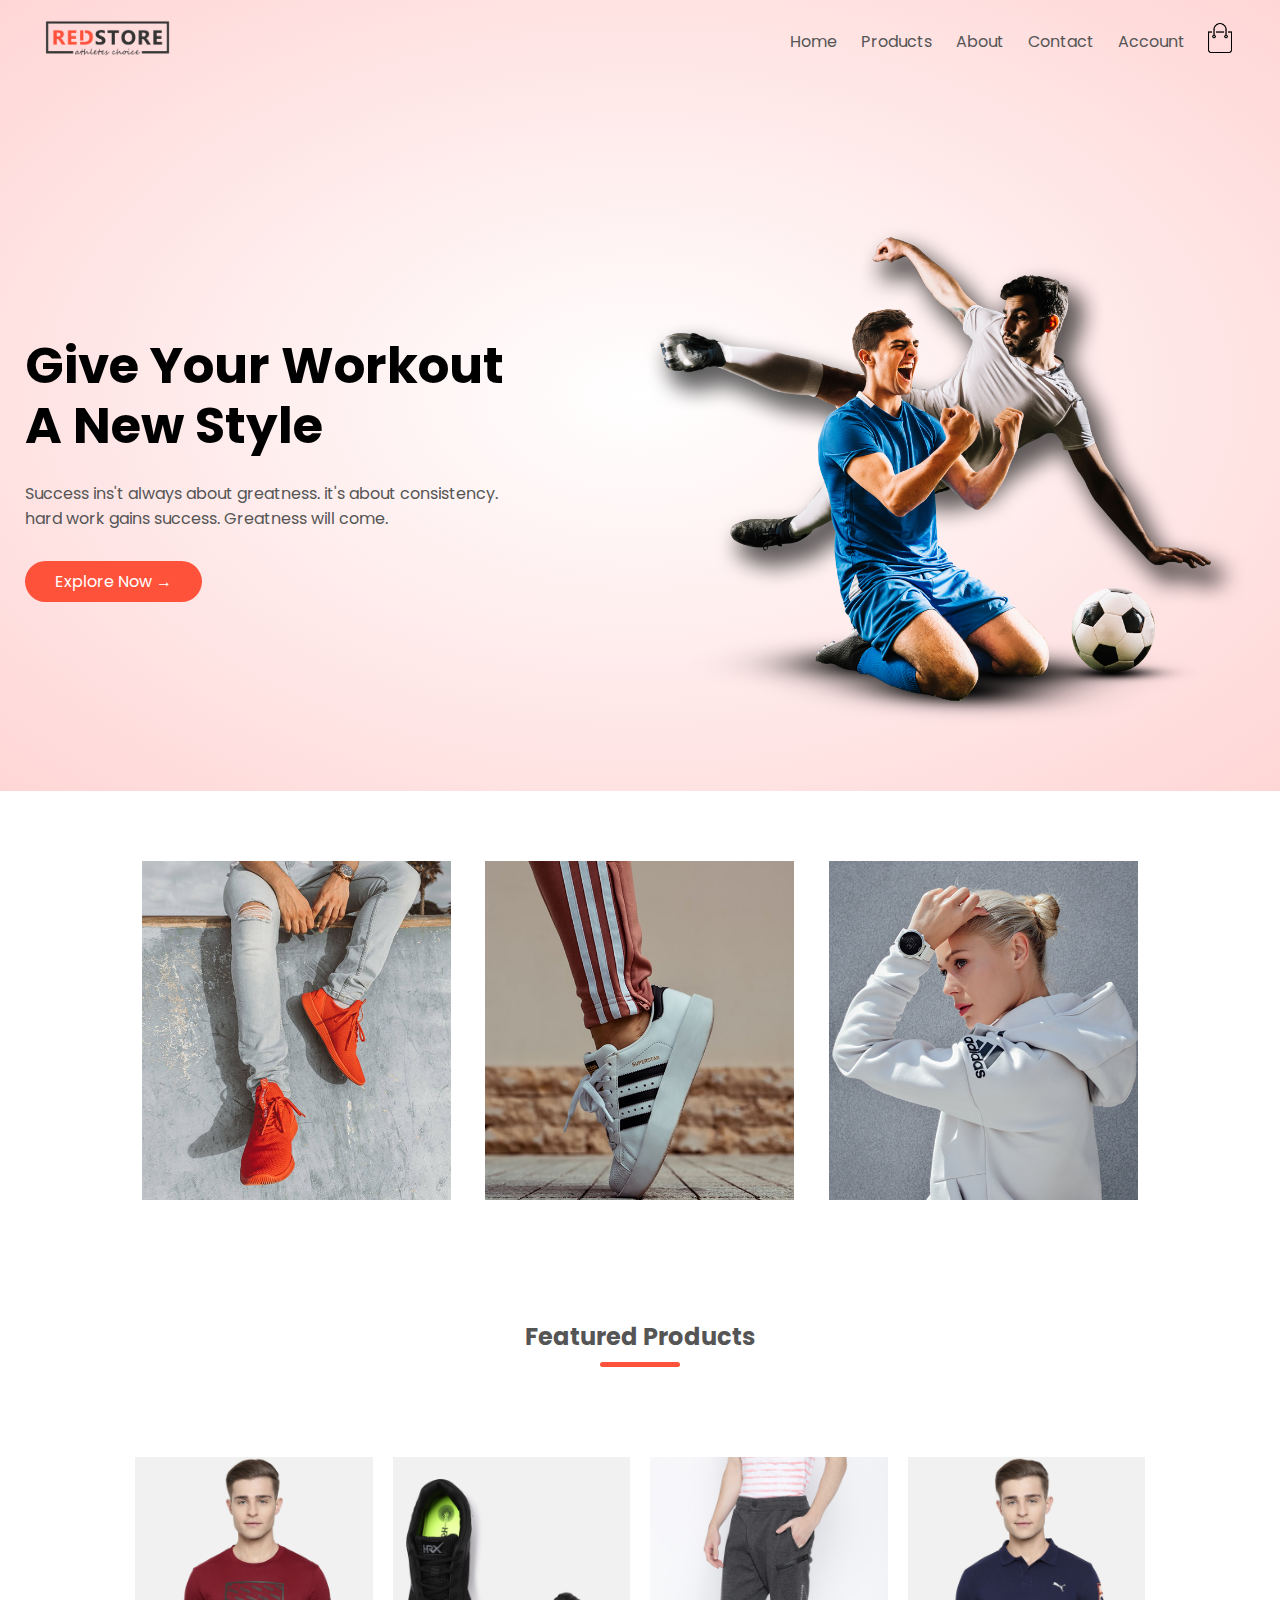
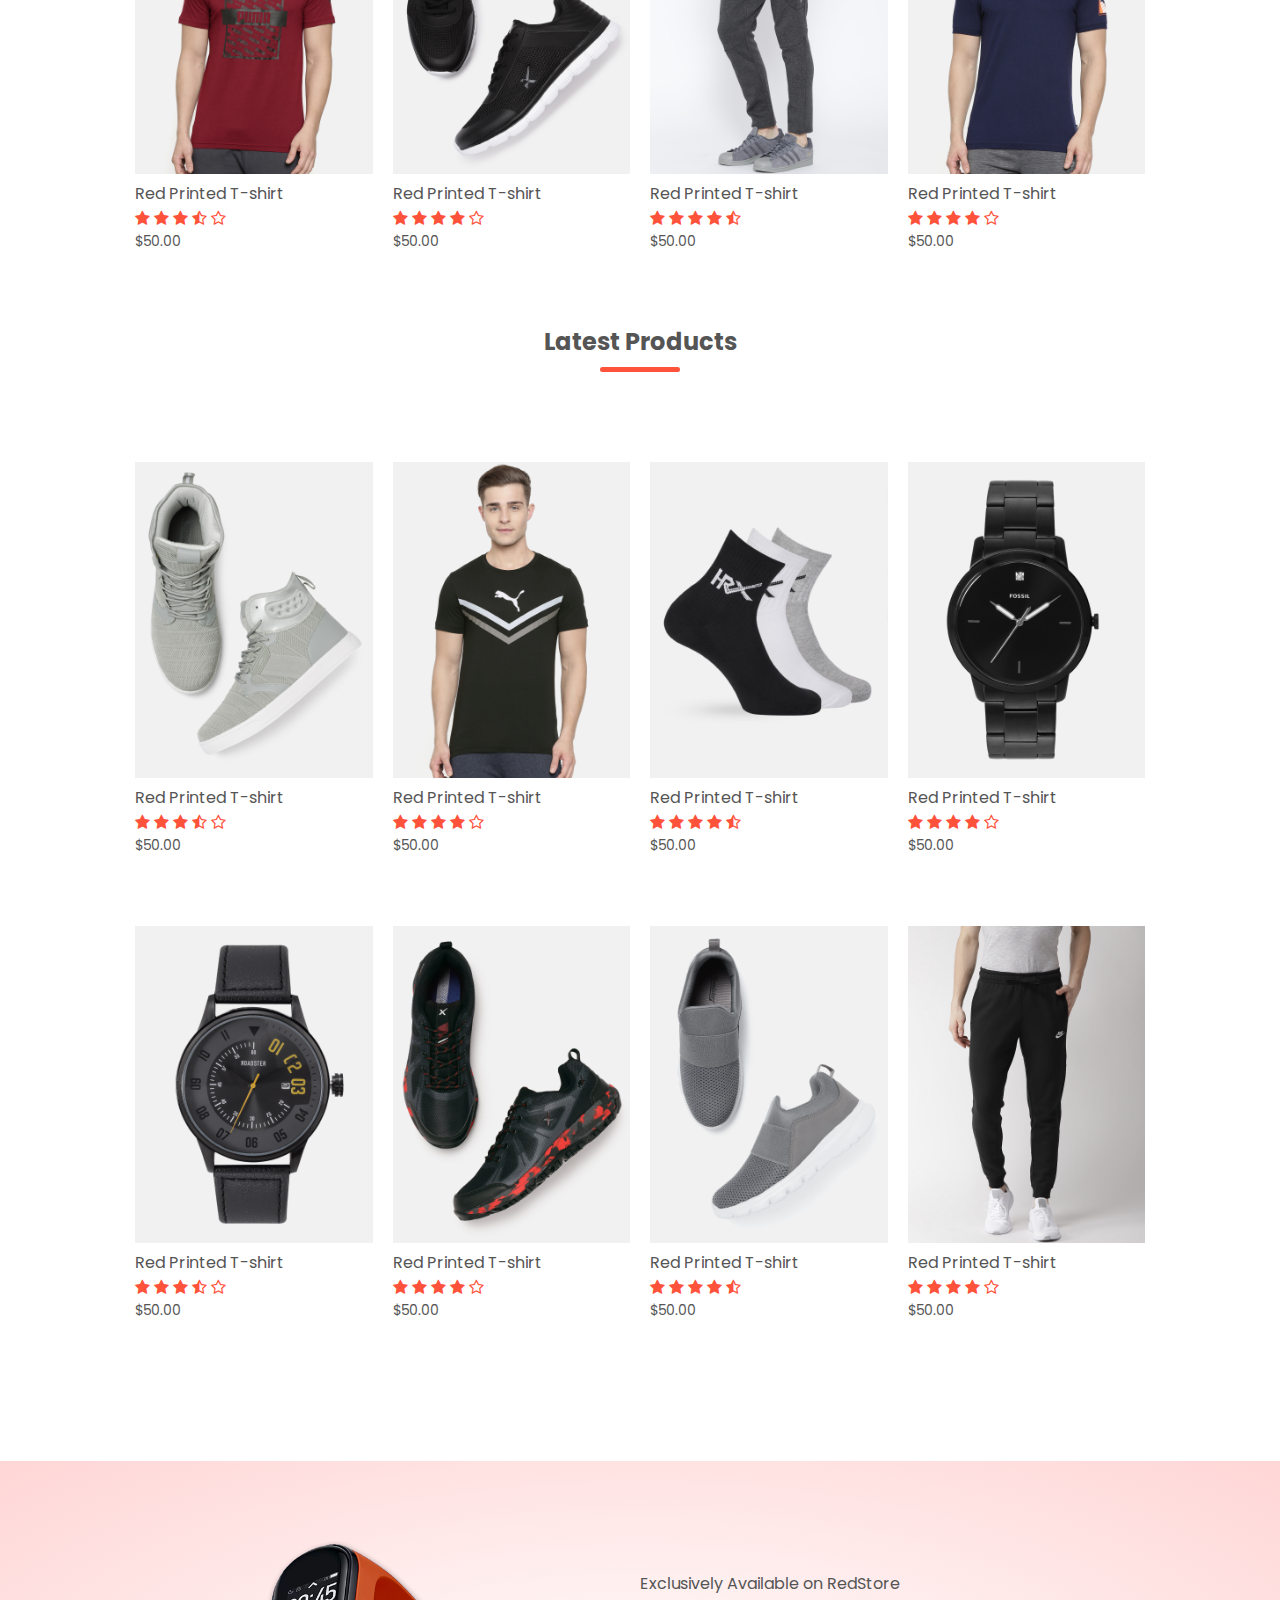
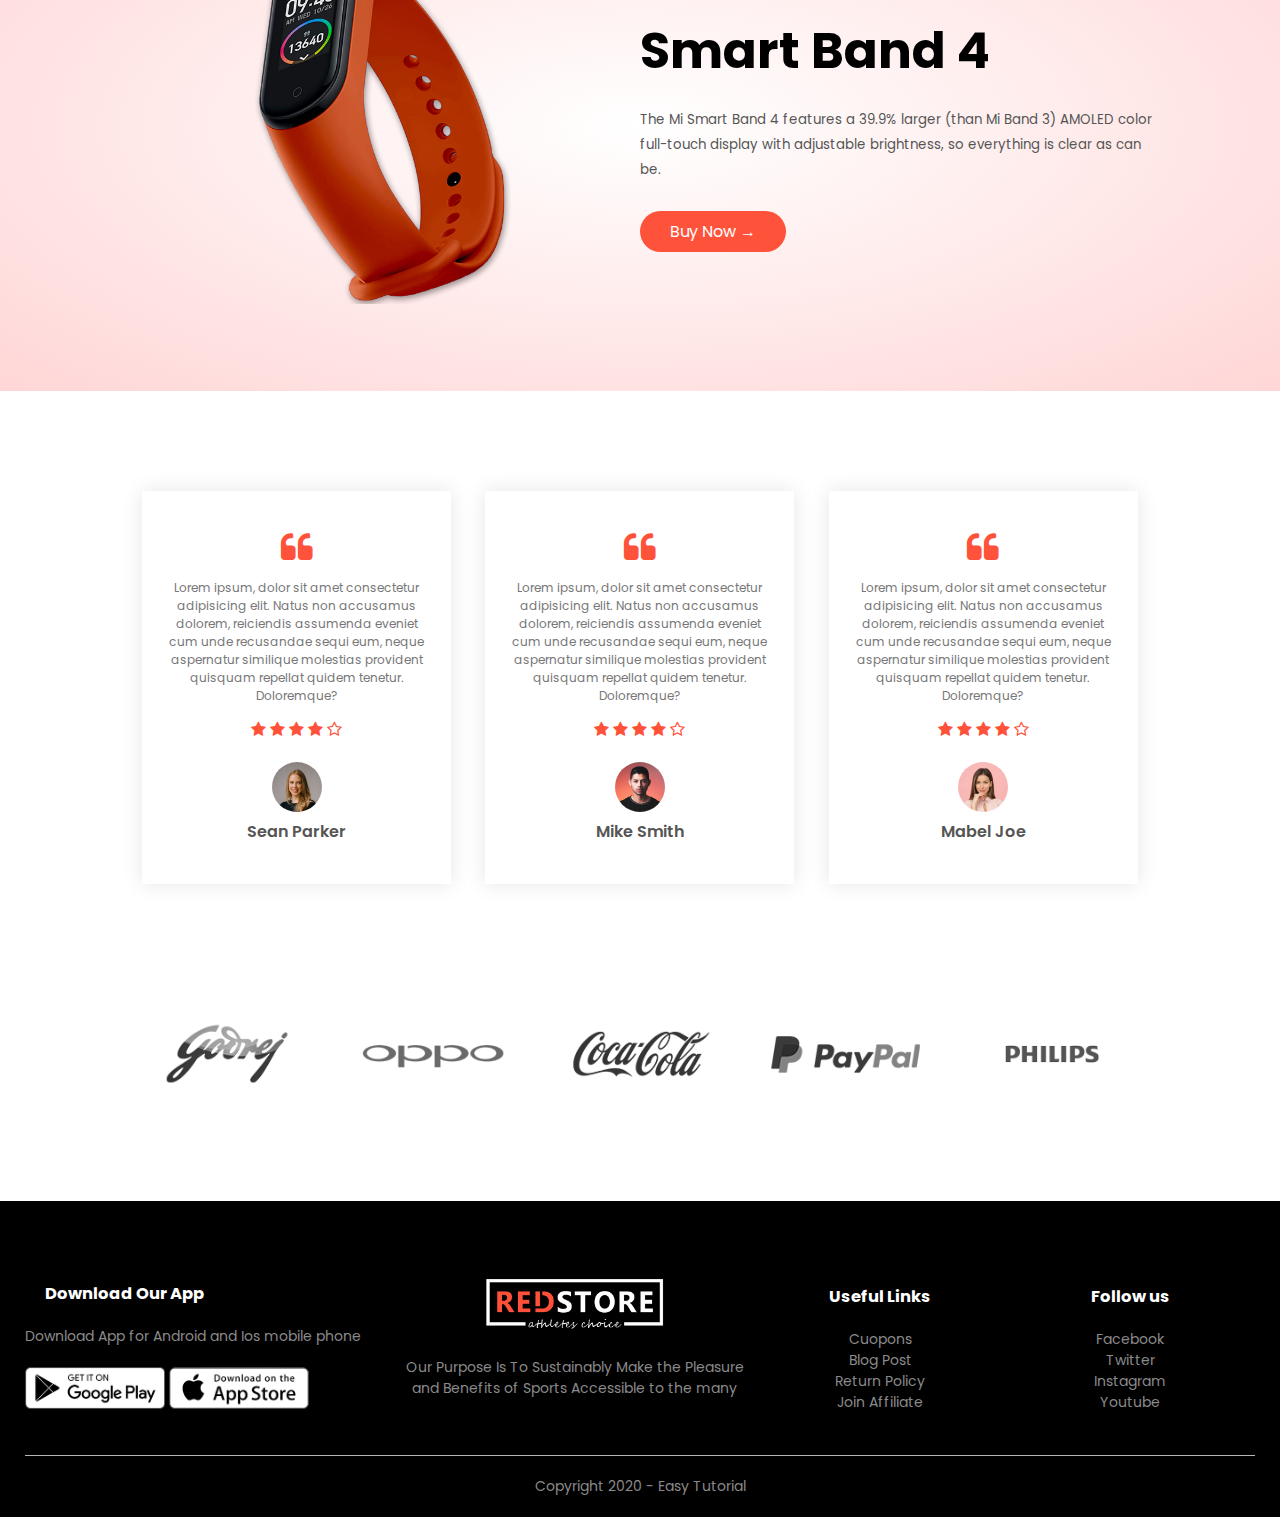
<file: index.html>
<!DOCTYPE html>
<html lang="en">
  <head>
    <meta charset="UTF-8" />
    <meta name="viewport" content="width=device-width, initial-scale=1.0" />
    <title>RedStore | Ecommerce Website</title>
    <link
      href="https://fonts.googleapis.com/css2?family=Poppins:wght@300;400;500;600;700&display=swap"
      rel="stylesheet"
    />
    <link
      rel="stylesheet"
      href="https://stackpath.bootstrapcdn.com/font-awesome/4.7.0/css/font-awesome.min.css"
    />
    <link rel="stylesheet" href="style.css" />
  </head>
  <body>
    <div class="header">
      <div class="container">
        <div class="navbar">
          <div class="logo">
            <img src="images/logo.png" width="125px" />
          </div>
          <nav>
            <ul id="MenuItems">
              <li><a href="index.html">Home</a></li>
              <li><a href="products.html">Products</a></li>
              <li><a href="">About</a></li>
              <li><a href="">Contact</a></li>
              <li><a href="">Account</a></li>
            </ul>
          </nav>
          <a href="cart.html"
            ><img src="images/cart.png" width="30px" height="30px"
          /></a>
          <img src="images/menu.png" class="menu-icon" onclick="menutoggle()" />
        </div>
        <div class="row">
          <div class="col-2">
            <h1>Give Your Workout<br />A New Style</h1>
            <p>
              Success ins't always about greatness. it's about consistency.
              <br />
              hard work gains success. Greatness will come.
            </p>
            <a href="" class="btn">Explore Now &#8594;</a>
          </div>
          <div class="col-2">
            <img src="images/image1.png" />
          </div>
        </div>
      </div>
    </div>

    <!-- features categories -->
    <div class="categories">
      <div class="small-container">
        <div class="row">
          <div class="col-3">
            <img src="images/category-1.jpg" />
          </div>
          <div class="col-3">
            <img src="images/category-2.jpg" />
          </div>
          <div class="col-3">
            <img src="images/category-3.jpg" />
          </div>
        </div>
      </div>
    </div>
    <!-- features categories -->

    <!-- features products -->
    <div class="small-container">
      <h2 class="title">Featured Products</h2>
      <div class="row">
        <div class="col-4">
          <img src="images/product-1.jpg" />
          <h4>Red Printed T-shirt</h4>
          <div class="rating">
            <i class="fa fa-star"></i>
            <i class="fa fa-star"></i>
            <i class="fa fa-star"></i>
            <i class="fa fa-star-half-o"></i>
            <i class="fa fa-star-o"></i>
          </div>
          <p>$50.00</p>
        </div>
        <div class="col-4">
          <img src="images/product-2.jpg" />
          <h4>Red Printed T-shirt</h4>
          <div class="rating">
            <i class="fa fa-star"></i>
            <i class="fa fa-star"></i>
            <i class="fa fa-star"></i>
            <i class="fa fa-star"></i>
            <i class="fa fa-star-o"></i>
          </div>
          <p>$50.00</p>
        </div>
        <div class="col-4">
          <img src="images/product-3.jpg" />
          <h4>Red Printed T-shirt</h4>
          <div class="rating">
            <i class="fa fa-star"></i>
            <i class="fa fa-star"></i>
            <i class="fa fa-star"></i>
            <i class="fa fa-star"></i>
            <i class="fa fa-star-half-o"></i>
          </div>
          <p>$50.00</p>
        </div>
        <div class="col-4">
          <img src="images/product-4.jpg" />
          <h4>Red Printed T-shirt</h4>
          <div class="rating">
            <i class="fa fa-star"></i>
            <i class="fa fa-star"></i>
            <i class="fa fa-star"></i>
            <i class="fa fa-star"></i>
            <i class="fa fa-star-o"></i>
          </div>
          <p>$50.00</p>
        </div>
      </div>
      <h2 class="title">Latest Products</h2>
      <div class="row">
        <div class="col-4">
          <img src="images/product-5.jpg" />
          <h4>Red Printed T-shirt</h4>
          <div class="rating">
            <i class="fa fa-star"></i>
            <i class="fa fa-star"></i>
            <i class="fa fa-star"></i>
            <i class="fa fa-star-half-o"></i>
            <i class="fa fa-star-o"></i>
          </div>
          <p>$50.00</p>
        </div>
        <div class="col-4">
          <img src="images/product-6.jpg" />
          <h4>Red Printed T-shirt</h4>
          <div class="rating">
            <i class="fa fa-star"></i>
            <i class="fa fa-star"></i>
            <i class="fa fa-star"></i>
            <i class="fa fa-star"></i>
            <i class="fa fa-star-o"></i>
          </div>
          <p>$50.00</p>
        </div>
        <div class="col-4">
          <img src="images/product-7.jpg" />
          <h4>Red Printed T-shirt</h4>
          <div class="rating">
            <i class="fa fa-star"></i>
            <i class="fa fa-star"></i>
            <i class="fa fa-star"></i>
            <i class="fa fa-star"></i>
            <i class="fa fa-star-half-o"></i>
          </div>
          <p>$50.00</p>
        </div>
        <div class="col-4">
          <img src="images/product-8.jpg" />
          <h4>Red Printed T-shirt</h4>
          <div class="rating">
            <i class="fa fa-star"></i>
            <i class="fa fa-star"></i>
            <i class="fa fa-star"></i>
            <i class="fa fa-star"></i>
            <i class="fa fa-star-o"></i>
          </div>
          <p>$50.00</p>
        </div>
      </div>
      <div class="row">
        <div class="col-4">
          <img src="images/product-9.jpg" />
          <h4>Red Printed T-shirt</h4>
          <div class="rating">
            <i class="fa fa-star"></i>
            <i class="fa fa-star"></i>
            <i class="fa fa-star"></i>
            <i class="fa fa-star-half-o"></i>
            <i class="fa fa-star-o"></i>
          </div>
          <p>$50.00</p>
        </div>
        <div class="col-4">
          <img src="images/product-10.jpg" />
          <h4>Red Printed T-shirt</h4>
          <div class="rating">
            <i class="fa fa-star"></i>
            <i class="fa fa-star"></i>
            <i class="fa fa-star"></i>
            <i class="fa fa-star"></i>
            <i class="fa fa-star-o"></i>
          </div>
          <p>$50.00</p>
        </div>
        <div class="col-4">
          <img src="images/product-11.jpg" />
          <h4>Red Printed T-shirt</h4>
          <div class="rating">
            <i class="fa fa-star"></i>
            <i class="fa fa-star"></i>
            <i class="fa fa-star"></i>
            <i class="fa fa-star"></i>
            <i class="fa fa-star-half-o"></i>
          </div>
          <p>$50.00</p>
        </div>
        <div class="col-4">
          <img src="images/product-12.jpg" />
          <h4>Red Printed T-shirt</h4>
          <div class="rating">
            <i class="fa fa-star"></i>
            <i class="fa fa-star"></i>
            <i class="fa fa-star"></i>
            <i class="fa fa-star"></i>
            <i class="fa fa-star-o"></i>
          </div>
          <p>$50.00</p>
        </div>
      </div>
    </div>

    <!-- offer -->
    <div class="offer">
      <div class="small-container">
        <div class="row">
          <div class="col-2">
            <img src="images/exclusive.png" class="offer-img" />
          </div>
          <div class="col-2">
            <p>Exclusively Available on RedStore</p>
            <h1>Smart Band 4</h1>
            <small
              >The Mi Smart Band 4 features a 39.9% larger (than Mi Band 3)
              AMOLED color full-touch display with adjustable brightness, so
              everything is clear as can be.</small
            >
            <br />
            <a href="" class="btn">Buy Now &#8594;</a>
          </div>
        </div>
      </div>
    </div>

    <!-- testimonial -->
    <div class="testimonial">
      <div class="small-container">
        <div class="row">
          <div class="col-3">
            <i class="fa fa-quote-left"></i>
            <p>
              Lorem ipsum, dolor sit amet consectetur adipisicing elit. Natus
              non accusamus dolorem, reiciendis assumenda eveniet cum unde
              recusandae sequi eum, neque aspernatur similique molestias
              provident quisquam repellat quidem tenetur. Doloremque?
            </p>
            <div class="rating">
              <i class="fa fa-star"></i>
              <i class="fa fa-star"></i>
              <i class="fa fa-star"></i>
              <i class="fa fa-star"></i>
              <i class="fa fa-star-o"></i>
            </div>
            <img src="images/user-1.png" />
            <h3>Sean Parker</h3>
          </div>
          <div class="col-3">
            <i class="fa fa-quote-left"></i>
            <p>
              Lorem ipsum, dolor sit amet consectetur adipisicing elit. Natus
              non accusamus dolorem, reiciendis assumenda eveniet cum unde
              recusandae sequi eum, neque aspernatur similique molestias
              provident quisquam repellat quidem tenetur. Doloremque?
            </p>
            <div class="rating">
              <i class="fa fa-star"></i>
              <i class="fa fa-star"></i>
              <i class="fa fa-star"></i>
              <i class="fa fa-star"></i>
              <i class="fa fa-star-o"></i>
            </div>
            <img src="images/user-2.png" />
            <h3>Mike Smith</h3>
          </div>
          <div class="col-3">
            <i class="fa fa-quote-left"></i>
            <p>
              Lorem ipsum, dolor sit amet consectetur adipisicing elit. Natus
              non accusamus dolorem, reiciendis assumenda eveniet cum unde
              recusandae sequi eum, neque aspernatur similique molestias
              provident quisquam repellat quidem tenetur. Doloremque?
            </p>
            <div class="rating">
              <i class="fa fa-star"></i>
              <i class="fa fa-star"></i>
              <i class="fa fa-star"></i>
              <i class="fa fa-star"></i>
              <i class="fa fa-star-o"></i>
            </div>
            <img src="images/user-3.png" />
            <h3>Mabel Joe</h3>
          </div>
        </div>
      </div>
    </div>

    <!-- -------brands-------- -->
    <div class="brands">
      <div class="small-container">
        <div class="row">
          <div class="col-5">
            <img src="images/logo-godrej.png" />
          </div>
          <div class="col-5">
            <img src="images/logo-oppo.png" />
          </div>
          <div class="col-5">
            <img src="images/logo-coca-cola.png" />
          </div>
          <div class="col-5">
            <img src="images/logo-paypal.png" />
          </div>
          <div class="col-5">
            <img src="images/logo-philips.png" />
          </div>
        </div>
      </div>
    </div>

    <!-- footer -->
    <div class="footer">
      <div class="container">
        <div class="row">
          <div class="footer-col-1">
            <h3>Download Our App</h3>
            <p>Download App for Android and Ios mobile phone</p>
            <div class="app-logo">
              <img src="images/play-store.png" />
              <img src="images/app-store.png" />
            </div>
          </div>
          <div class="footer-col-2">
            <img src="images/logo-white.png" />
            <p>
              Our Purpose Is To Sustainably Make the Pleasure and Benefits of
              Sports Accessible to the many
            </p>
          </div>
          <div class="footer-col-3">
            <h3>Useful Links</h3>
            <ul>
              <li>Cuopons</li>
              <li>Blog Post</li>
              <li>Return Policy</li>
              <li>Join Affiliate</li>
            </ul>
          </div>
          <div class="footer-col-4">
            <h3>Follow us</h3>
            <ul>
              <li>Facebook</li>
              <li>Twitter</li>
              <li>Instagram</li>
              <li>Youtube</li>
            </ul>
          </div>
        </div>
        <hr />
        <p class="copyright">Copyright 2020 - Easy Tutorial</p>
      </div>
    </div>

    <!-- JS for toggle menu -->
    <script>
      let MenuItems = document.getElementById("MenuItems");

      MenuItems.style.maxHeight = "0px";

      function menutoggle() {
        if (MenuItems.style.maxHeight == "0px") {
          MenuItems.style.maxHeight = "200px";
        } else {
          MenuItems.style.maxHeight = "0px";
        }
      }
    </script>
  </body>
</html>
</file>
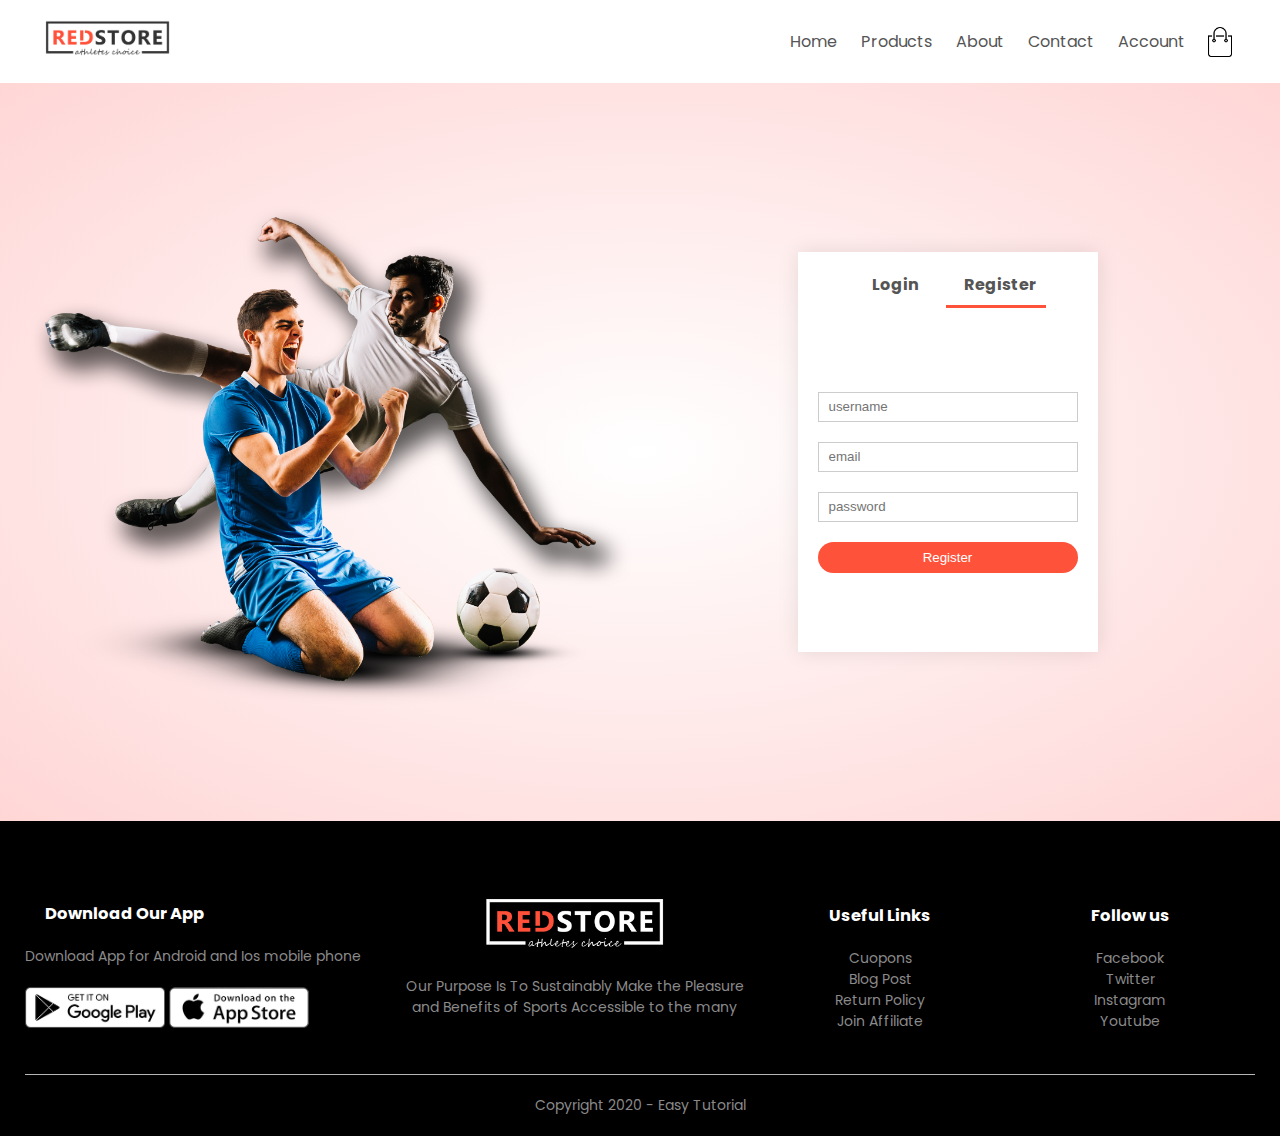
<file: account.html>
<!DOCTYPE html>
<html lang="en">
  <head>
    <meta charset="UTF-8" />
    <meta name="viewport" content="width=device-width, initial-scale=1.0" />
    <title>All Products - RedStore</title>
    <link
      href="https://fonts.googleapis.com/css2?family=Poppins:wght@300;400;500;600;700&display=swap"
      rel="stylesheet"
    />
    <link
      rel="stylesheet"
      href="https://stackpath.bootstrapcdn.com/font-awesome/4.7.0/css/font-awesome.min.css"
    />
    <link rel="stylesheet" href="style.css" />
  </head>
  <body>
    <div class="container">
      <div class="navbar">
        <div class="logo">
          <img src="images/logo.png" width="125px" />
        </div>
        <nav>
          <ul id="MenuItems">
            <li><a href="">Home</a></li>
            <li><a href="">Products</a></li>
            <li><a href="">About</a></li>
            <li><a href="">Contact</a></li>
            <li><a href="">Account</a></li>
          </ul>
        </nav>
        <img src="images/cart.png" width="30px" height="30px" />
        <img src="images/menu.png" class="menu-icon" onclick="menutoggle()" />
      </div>
    </div>

    <!-- account page -->
    <div class="account-page">
      <div class="container">
        <div class="row">
          <div class="col-2">
            <img src="images/image1.png" width="100%" />
          </div>
          <div class="col-2">
            <div class="form-container">
              <div class="form-btn">
                <span onclick="login()">Login</span>
                <span onclick="register()">Register</span>
                <hr id="indicator"> 
              </div>  
                <form id="LoginForm">
                  <input type="text" placeholder="username" />
                  <input type="password" placeholder="password" />
                  <button type="submit" class="btn">login</button>
                  <a href="">Forgot password</a>
                </form>
                <form id="RegForm">
                  <input type="text" placeholder="username" />
                  <input type="email" placeholder="email" />
                  <input type="password" placeholder="password" />
                  <button type="submit" class="btn">Register</button>
                </form>
              </div>
            </div>
          </div>
        </div>
      </div>
    </div>

    <!-- footer -->
    <div class="footer">
      <div class="container">
        <div class="row">
          <div class="footer-col-1">
            <h3>Download Our App</h3>
            <p>Download App for Android and Ios mobile phone</p>
            <div class="app-logo">
              <img src="images/play-store.png" />
              <img src="images/app-store.png" />
            </div>
          </div>
          <div class="footer-col-2">
            <img src="images/logo-white.png" />
            <p>
              Our Purpose Is To Sustainably Make the Pleasure and Benefits of
              Sports Accessible to the many
            </p>
          </div>
          <div class="footer-col-3">
            <h3>Useful Links</h3>
            <ul>
              <li>Cuopons</li>
              <li>Blog Post</li>
              <li>Return Policy</li>
              <li>Join Affiliate</li>
            </ul>
          </div>
          <div class="footer-col-4">
            <h3>Follow us</h3>
            <ul>
              <li>Facebook</li>
              <li>Twitter</li>
              <li>Instagram</li>
              <li>Youtube</li>
            </ul>
          </div>
        </div>
        <hr />
        <p class="copyright">Copyright 2020 - Easy Tutorial</p>
      </div>
    </div>

    <!-- JS for toggle menu -->
    <script>
      let MenuItems = document.getElementById("MenuItems");

      MenuItems.style.maxHeight = "0px";

      function menutoggle() {
        if (MenuItems.style.maxHeight == "0px") {
          MenuItems.style.maxHeight = "200px";
        } else {
          MenuItems.style.maxHeight = "0px";
        }
      }
    </script>


    <!-- Js for toggle form -->
    <script>
        let LoginForm = document.getElementById("LoginForm");
        let RegForm = document.getElementById("RegForm");
        let Indicator = document.getElementById("indicator");

        function register(){
            RegForm.style.transform = "translateX(0px)";
            LoginForm.style.transform = "translateX(0px)";
            Indicator.style.transform = "translateX(100px)";
        }

        function login(){
            RegForm.style.transform = "translateX(300px)";
            LoginForm.style.transform = "translateX(300px)";
            Indicator.style.transform = "translateX(0px)";
        }
    </script>
  </body>
</html>
</file>
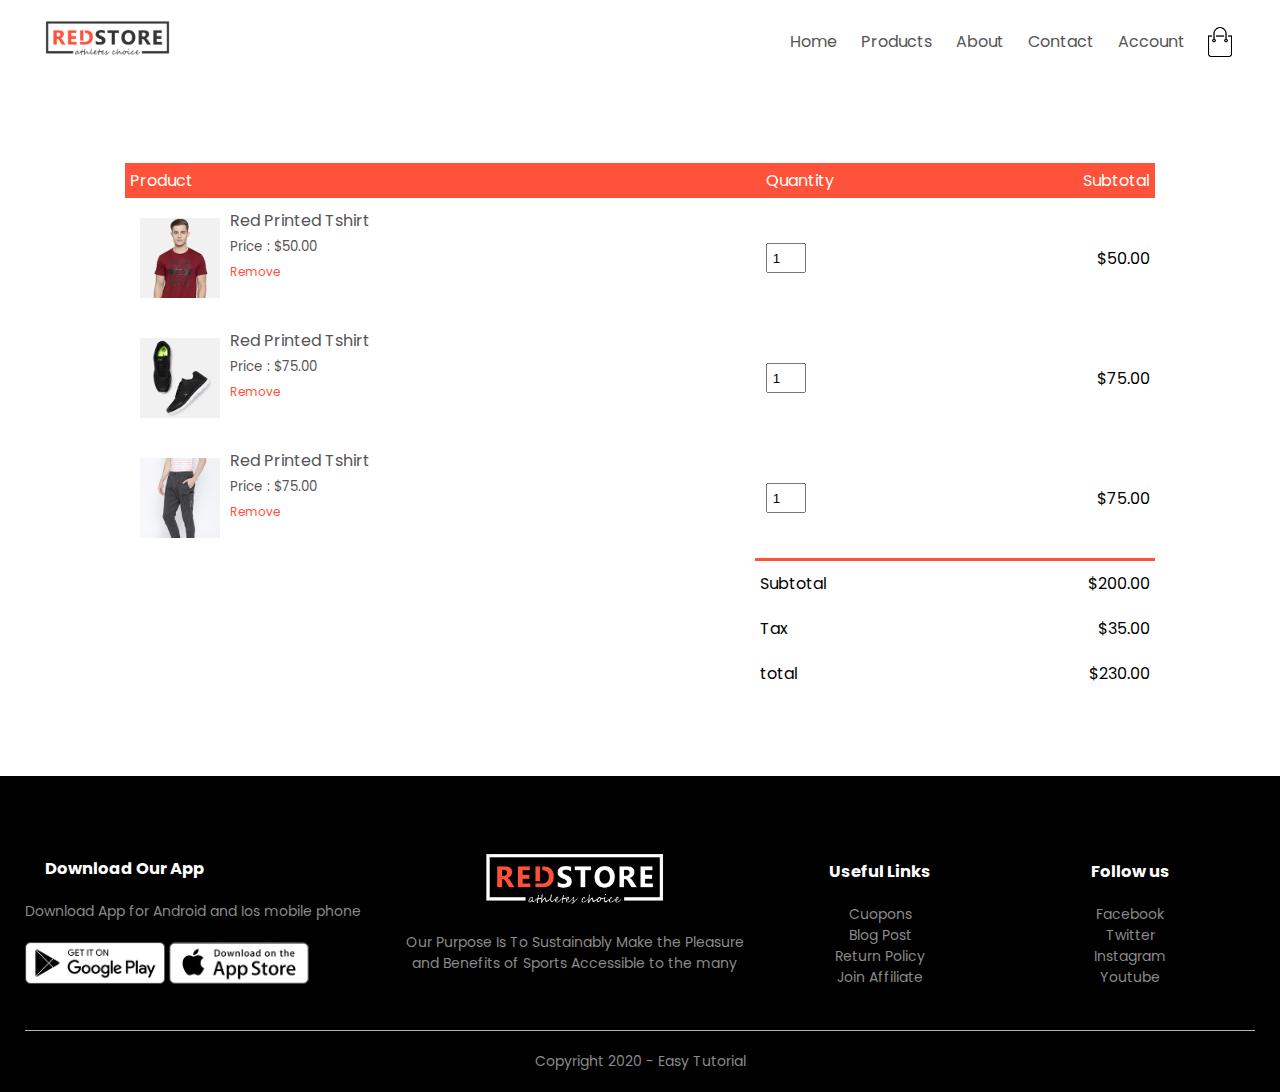
<file: cart.html>
<!DOCTYPE html>
<html lang="en">
  <head>
    <meta charset="UTF-8" />
    <meta name="viewport" content="width=device-width, initial-scale=1.0" />
    <title>All Products - RedStore</title>
    <link
      href="https://fonts.googleapis.com/css2?family=Poppins:wght@300;400;500;600;700&display=swap"
      rel="stylesheet"
    />
    <link
      rel="stylesheet"
      href="https://stackpath.bootstrapcdn.com/font-awesome/4.7.0/css/font-awesome.min.css"
    />
    <link rel="stylesheet" href="style.css" />
  </head>
  <body>
    <div class="container">
      <div class="navbar">
        <div class="logo">
          <img src="images/logo.png" width="125px" />
        </div>
        <nav>
          <ul id="MenuItems">
            <li><a href="">Home</a></li>
            <li><a href="">Products</a></li>
            <li><a href="">About</a></li>
            <li><a href="">Contact</a></li>
            <li><a href="">Account</a></li>
          </ul>
        </nav>
        <img src="images/cart.png" width="30px" height="30px" />
        <img src="images/menu.png" class="menu-icon" onclick="menutoggle()" />
      </div>
    </div>

    <!-- cart items detail -->
    <div class="small-container cart-page">
      <table>
        <tr>
          <th>Product</th>
          <th>Quantity</th>
          <th>Subtotal</th>
        </tr>
        <tr>
          <td>
            <div class="cart-info">
              <img src="images/buy-1.jpg" />
              <div>
                <p>Red Printed Tshirt</p>
                <small>Price : $50.00</small>
                <br />
                <a href="">Remove</a>
              </div>
            </div>
          </td>
          <td><input type="number" value="1" /></td>
          <td>$50.00</td>
        </tr>
        <tr>
          <td>
            <div class="cart-info">
              <img src="images/buy-2.jpg" />
              <div>
                <p>Red Printed Tshirt</p>
                <small>Price : $75.00</small>
                <br />
                <a href="">Remove</a>
              </div>
            </div>
          </td>
          <td><input type="number" value="1" /></td>
          <td>$75.00</td>
        </tr>
        <tr>
          <td>
            <div class="cart-info">
              <img src="images/buy-3.jpg" />
              <div>
                <p>Red Printed Tshirt</p>
                <small>Price : $75.00</small>
                <br />
                <a href="">Remove</a>
              </div>
            </div>
          </td>
          <td><input type="number" value="1" /></td>
          <td>$75.00</td>
        </tr>
      </table>

      <div class="total-price">
        <table>
          <tr>
            <td>Subtotal</td>
            <td>$200.00</td>
          </tr>
          <tr>
            <td>Tax</td>
            <td>$35.00</td>
          </tr>
          <tr>
            <td>total</td>
            <td>$230.00</td>
          </tr>
        </table>
      </div>
    </div>

    <!-- footer -->
    <div class="footer">
      <div class="container">
        <div class="row">
          <div class="footer-col-1">
            <h3>Download Our App</h3>
            <p>Download App for Android and Ios mobile phone</p>
            <div class="app-logo">
              <img src="images/play-store.png" />
              <img src="images/app-store.png" />
            </div>
          </div>
          <div class="footer-col-2">
            <img src="images/logo-white.png" />
            <p>
              Our Purpose Is To Sustainably Make the Pleasure and Benefits of
              Sports Accessible to the many
            </p>
          </div>
          <div class="footer-col-3">
            <h3>Useful Links</h3>
            <ul>
              <li>Cuopons</li>
              <li>Blog Post</li>
              <li>Return Policy</li>
              <li>Join Affiliate</li>
            </ul>
          </div>
          <div class="footer-col-4">
            <h3>Follow us</h3>
            <ul>
              <li>Facebook</li>
              <li>Twitter</li>
              <li>Instagram</li>
              <li>Youtube</li>
            </ul>
          </div>
        </div>
        <hr />
        <p class="copyright">Copyright 2020 - Easy Tutorial</p>
      </div>
    </div>

    <!-- JS for toggle menu -->
    <script>
      let MenuItems = document.getElementById("MenuItems");

      MenuItems.style.maxHeight = "0px";

      function menutoggle() {
        if (MenuItems.style.maxHeight == "0px") {
          MenuItems.style.maxHeight = "200px";
        } else {
          MenuItems.style.maxHeight = "0px";
        }
      }
    </script>
  </body>
</html>
</file>
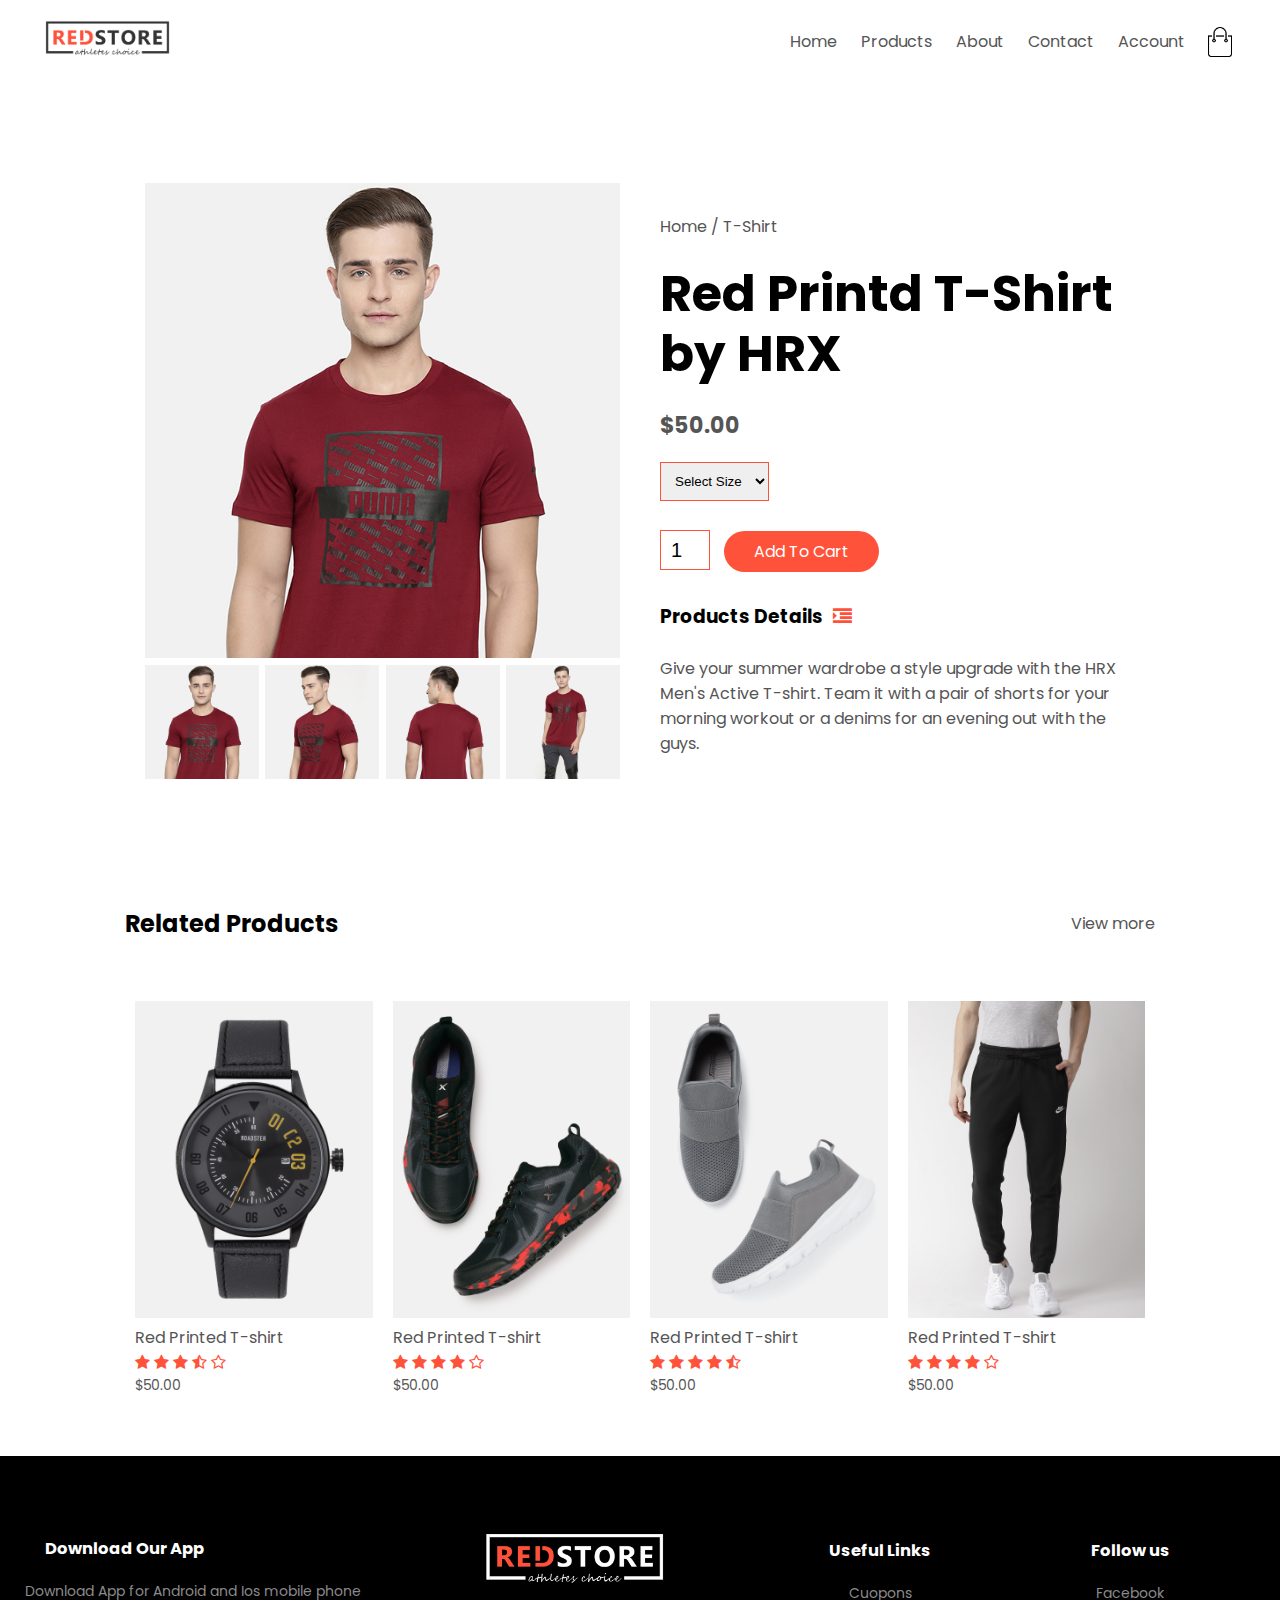
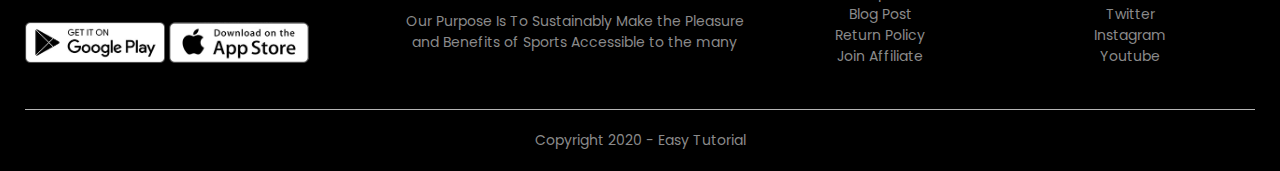
<file: products-details.html>
<!DOCTYPE html>
<html lang="en">
  <head>
    <meta charset="UTF-8" />
    <meta name="viewport" content="width=device-width, initial-scale=1.0" />
    <title>All Products - RedStore</title>
    <link
      href="https://fonts.googleapis.com/css2?family=Poppins:wght@300;400;500;600;700&display=swap"
      rel="stylesheet"
    />
    <link
      rel="stylesheet"
      href="https://stackpath.bootstrapcdn.com/font-awesome/4.7.0/css/font-awesome.min.css"
    />
    <link rel="stylesheet" href="style.css" />
  </head>
  <body>
    <div class="container">
      <div class="navbar">
        <div class="logo">
          <img src="images/logo.png" width="125px" />
        </div>
        <nav>
          <ul id="MenuItems">
            <li><a href="">Home</a></li>
            <li><a href="">Products</a></li>
            <li><a href="">About</a></li>
            <li><a href="">Contact</a></li>
            <li><a href="">Account</a></li>
          </ul>
        </nav>
        <img src="images/cart.png" width="30px" height="30px" />
        <img src="images/menu.png" class="menu-icon" onclick="menutoggle()" />
      </div>
    </div>

    <!-- single product details -->
    <div class="small-container single-product">
      <div class="row">
        <div class="col-2">
          <img src="images/gallery-1.jpg" width="100%" id="ProductImg" />
          <div class="small-img-row">
            <div class="small-img-col">
              <img src="images/gallery-1.jpg" width="100%" class="small-img" />
            </div>
            <div class="small-img-col">
              <img src="images/gallery-2.jpg" width="100%" class="small-img" />
            </div>
            <div class="small-img-col">
              <img src="images/gallery-3.jpg" width="100%" class="small-img" />
            </div>
            <div class="small-img-col">
              <img src="images/gallery-4.jpg" width="100%" class="small-img" />
            </div>
          </div>
        </div>
        <div class="col-2">
          <p>Home / T-Shirt</p>
          <h1>Red Printd T-Shirt by HRX</h1>
          <h4>$50.00</h4>
          <select>
            <option>Select Size</option>
            <option>XXL</option>
            <option>XL</option>
            <option>large</option>
            <option>Medium</option>
            <option>Small</option>
          </select>
          <input type="number" value="1" />
          <a href="" class="btn">Add To Cart</a>
          <h3>Products Details<i class="fa fa-indent"></i></h3>
          <br />
          <p>
            Give your summer wardrobe a style upgrade with the HRX Men's Active
            T-shirt. Team it with a pair of shorts for your morning workout or a
            denims for an evening out with the guys.
          </p>
        </div>
      </div>
    </div>

    <!-- title -->
    <div class="small-container">
      <div class="row row-2">
        <h2>Related Products</h2>
        <p>View more</p>
      </div>
    </div>

    <!-- products -->
    <div class="small-container">
      <div class="row">
        <div class="col-4">
          <img src="images/product-9.jpg" />
          <h4>Red Printed T-shirt</h4>
          <div class="rating">
            <i class="fa fa-star"></i>
            <i class="fa fa-star"></i>
            <i class="fa fa-star"></i>
            <i class="fa fa-star-half-o"></i>
            <i class="fa fa-star-o"></i>
          </div>
          <p>$50.00</p>
        </div>
        <div class="col-4">
          <img src="images/product-10.jpg" />
          <h4>Red Printed T-shirt</h4>
          <div class="rating">
            <i class="fa fa-star"></i>
            <i class="fa fa-star"></i>
            <i class="fa fa-star"></i>
            <i class="fa fa-star"></i>
            <i class="fa fa-star-o"></i>
          </div>
          <p>$50.00</p>
        </div>
        <div class="col-4">
          <img src="images/product-11.jpg" />
          <h4>Red Printed T-shirt</h4>
          <div class="rating">
            <i class="fa fa-star"></i>
            <i class="fa fa-star"></i>
            <i class="fa fa-star"></i>
            <i class="fa fa-star"></i>
            <i class="fa fa-star-half-o"></i>
          </div>
          <p>$50.00</p>
        </div>
        <div class="col-4">
          <img src="images/product-12.jpg" />
          <h4>Red Printed T-shirt</h4>
          <div class="rating">
            <i class="fa fa-star"></i>
            <i class="fa fa-star"></i>
            <i class="fa fa-star"></i>
            <i class="fa fa-star"></i>
            <i class="fa fa-star-o"></i>
          </div>
          <p>$50.00</p>
        </div>
      </div>
    </div>

    <!-- footer -->
    <div class="footer">
      <div class="container">
        <div class="row">
          <div class="footer-col-1">
            <h3>Download Our App</h3>
            <p>Download App for Android and Ios mobile phone</p>
            <div class="app-logo">
              <img src="images/play-store.png" />
              <img src="images/app-store.png" />
            </div>
          </div>
          <div class="footer-col-2">
            <img src="images/logo-white.png" />
            <p>
              Our Purpose Is To Sustainably Make the Pleasure and Benefits of
              Sports Accessible to the many
            </p>
          </div>
          <div class="footer-col-3">
            <h3>Useful Links</h3>
            <ul>
              <li>Cuopons</li>
              <li>Blog Post</li>
              <li>Return Policy</li>
              <li>Join Affiliate</li>
            </ul>
          </div>
          <div class="footer-col-4">
            <h3>Follow us</h3>
            <ul>
              <li>Facebook</li>
              <li>Twitter</li>
              <li>Instagram</li>
              <li>Youtube</li>
            </ul>
          </div>
        </div>
        <hr />
        <p class="copyright">Copyright 2020 - Easy Tutorial</p>
      </div>
    </div>

    <!-- JS for toggle menu -->
    <script>
      let MenuItems = document.getElementById("MenuItems");

      MenuItems.style.maxHeight = "0px";

      function menutoggle() {
        if (MenuItems.style.maxHeight == "0px") {
          MenuItems.style.maxHeight = "200px";
        } else {
          MenuItems.style.maxHeight = "0px";
        }
      }
    </script>

    <!-- JS for product gallery -->
    <script>
      let ProductImg = document.getElementById("ProductImg");
      let SmallImg = document.getElementsByClassName("small-img");

      SmallImg[0].onclick = function () {
        ProductImg.src = SmallImg[0].src;
      };

      SmallImg[1].onclick = function () {
        ProductImg.src = SmallImg[1].src;
      };

      SmallImg[2].onclick = function () {
        ProductImg.src = SmallImg[2].src;
      };

      SmallImg[3].onclick = function () {
        ProductImg.src = SmallImg[3].src;
      };
    </script>
  </body>
</html>
</file>
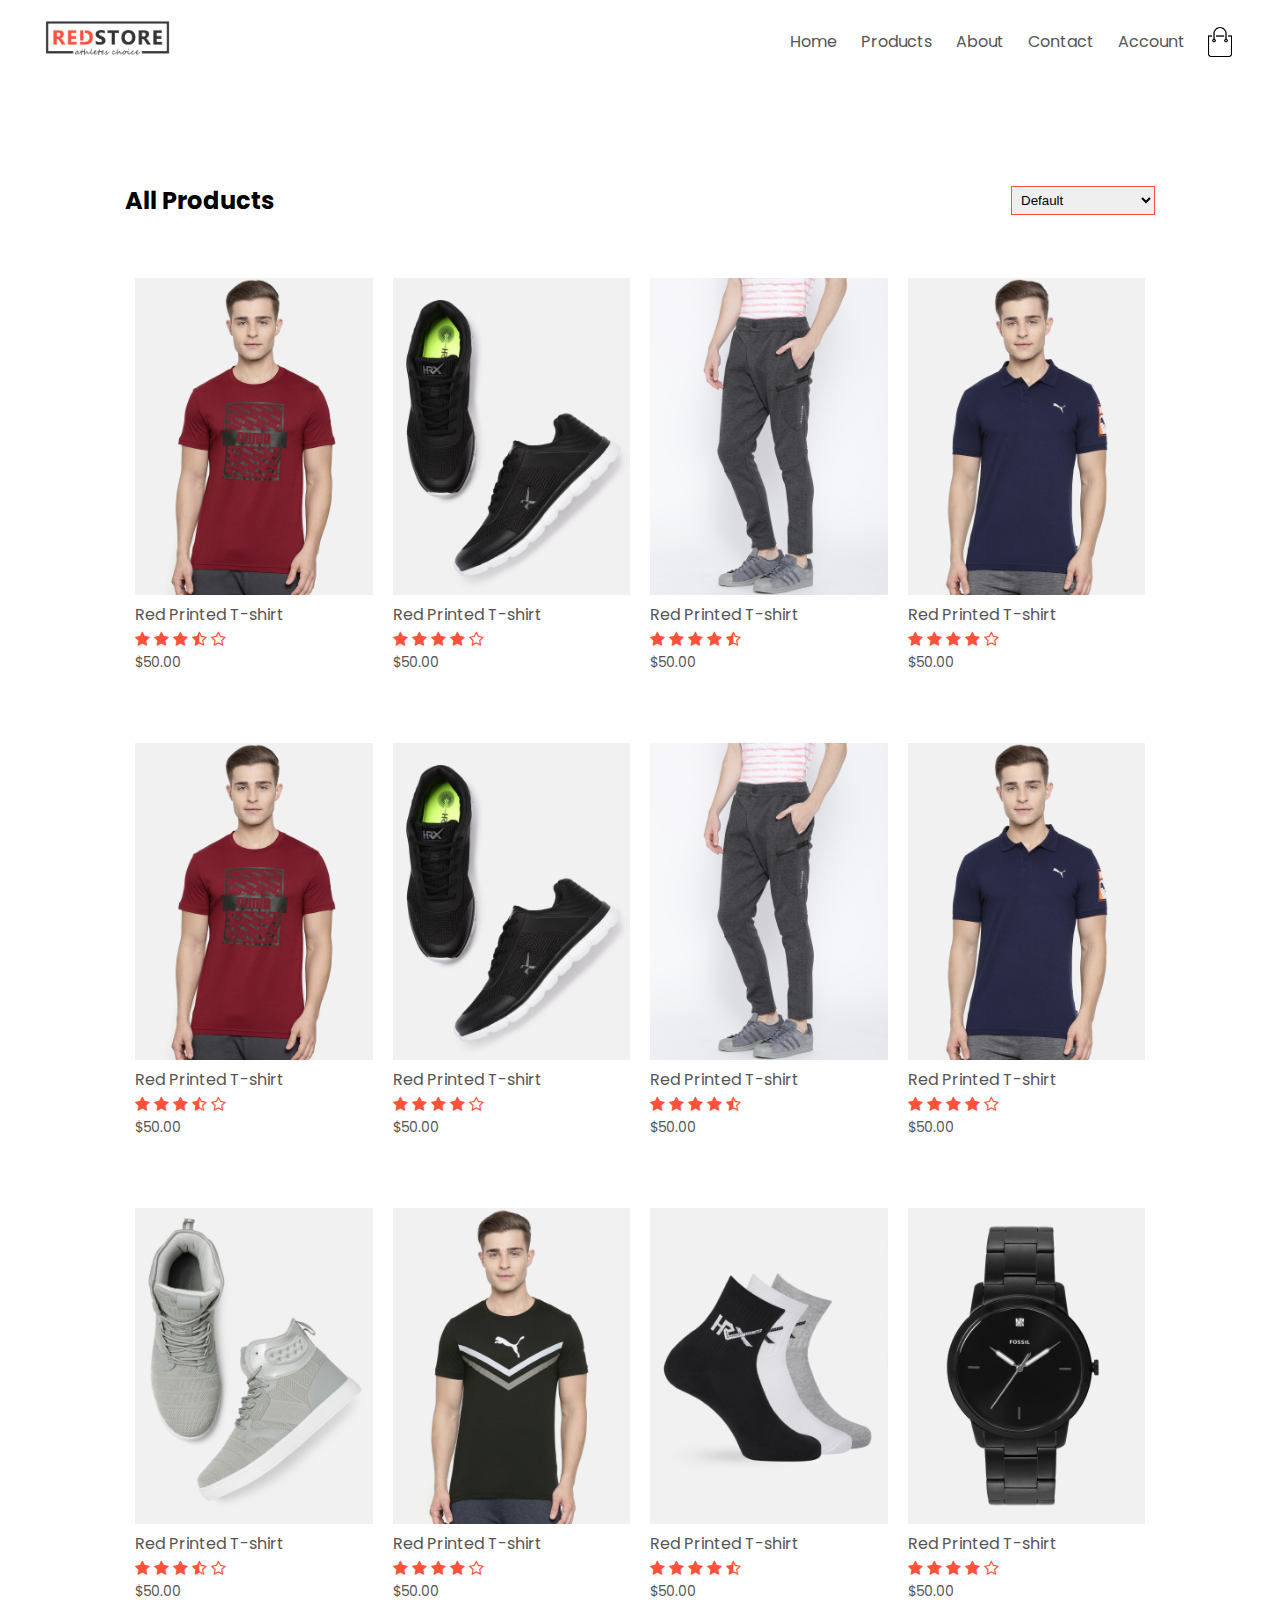
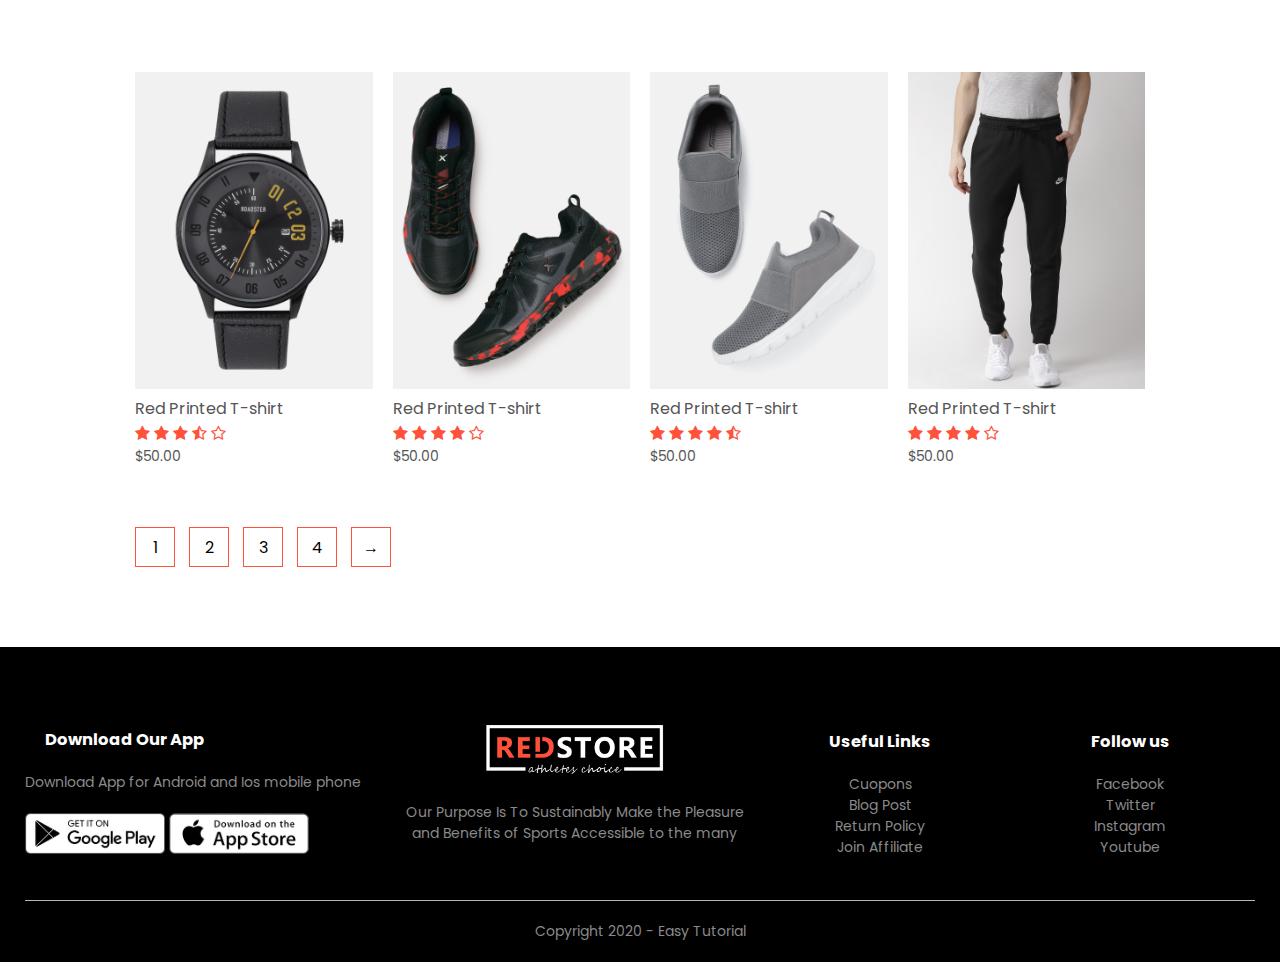
<file: products.html>
<!DOCTYPE html>
<html lang="en">
  <head>
    <meta charset="UTF-8" />
    <meta name="viewport" content="width=device-width, initial-scale=1.0" />
    <title>All Products - RedStore</title>
    <link
      href="https://fonts.googleapis.com/css2?family=Poppins:wght@300;400;500;600;700&display=swap"
      rel="stylesheet"
    />
    <link
      rel="stylesheet"
      href="https://stackpath.bootstrapcdn.com/font-awesome/4.7.0/css/font-awesome.min.css"
    />
    <link rel="stylesheet" href="style.css" />
  </head>
  <body>
    <div class="container">
      <div class="navbar">
        <div class="logo">
          <img src="images/logo.png" width="125px" />
        </div>
        <nav>
          <ul id="MenuItems">
            <li><a href="">Home</a></li>
            <li><a href="">Products</a></li>
            <li><a href="">About</a></li>
            <li><a href="">Contact</a></li>
            <li><a href="">Account</a></li>
          </ul>
        </nav>
        <img src="images/cart.png" width="30px" height="30px" />
        <img src="images/menu.png" class="menu-icon" onclick="menutoggle()" />
      </div>
    </div>

    <div class="small-container">
      <div class="row row-2">
        <h2>All Products</h2>
        <select>
          <option>Default</option>
          <option>Short by price</option>
          <option>Short by popularity</option>
          <option>Short by rating</option>
          <option>Short by sale</option>
        </select>
      </div>

      <div class="row">
        <div class="col-4">
          <img src="images/product-1.jpg" />
          <h4>Red Printed T-shirt</h4>
          <div class="rating">
            <i class="fa fa-star"></i>
            <i class="fa fa-star"></i>
            <i class="fa fa-star"></i>
            <i class="fa fa-star-half-o"></i>
            <i class="fa fa-star-o"></i>
          </div>
          <p>$50.00</p>
        </div>
        <div class="col-4">
          <img src="images/product-2.jpg" />
          <h4>Red Printed T-shirt</h4>
          <div class="rating">
            <i class="fa fa-star"></i>
            <i class="fa fa-star"></i>
            <i class="fa fa-star"></i>
            <i class="fa fa-star"></i>
            <i class="fa fa-star-o"></i>
          </div>
          <p>$50.00</p>
        </div>
        <div class="col-4">
          <img src="images/product-3.jpg" />
          <h4>Red Printed T-shirt</h4>
          <div class="rating">
            <i class="fa fa-star"></i>
            <i class="fa fa-star"></i>
            <i class="fa fa-star"></i>
            <i class="fa fa-star"></i>
            <i class="fa fa-star-half-o"></i>
          </div>
          <p>$50.00</p>
        </div>
        <div class="col-4">
          <img src="images/product-4.jpg" />
          <h4>Red Printed T-shirt</h4>
          <div class="rating">
            <i class="fa fa-star"></i>
            <i class="fa fa-star"></i>
            <i class="fa fa-star"></i>
            <i class="fa fa-star"></i>
            <i class="fa fa-star-o"></i>
          </div>
          <p>$50.00</p>
        </div>
      </div>
      <div class="row">
        <div class="col-4">
          <img src="images/product-1.jpg" />
          <h4>Red Printed T-shirt</h4>
          <div class="rating">
            <i class="fa fa-star"></i>
            <i class="fa fa-star"></i>
            <i class="fa fa-star"></i>
            <i class="fa fa-star-half-o"></i>
            <i class="fa fa-star-o"></i>
          </div>
          <p>$50.00</p>
        </div>
        <div class="col-4">
          <img src="images/product-2.jpg" />
          <h4>Red Printed T-shirt</h4>
          <div class="rating">
            <i class="fa fa-star"></i>
            <i class="fa fa-star"></i>
            <i class="fa fa-star"></i>
            <i class="fa fa-star"></i>
            <i class="fa fa-star-o"></i>
          </div>
          <p>$50.00</p>
        </div>
        <div class="col-4">
          <img src="images/product-3.jpg" />
          <h4>Red Printed T-shirt</h4>
          <div class="rating">
            <i class="fa fa-star"></i>
            <i class="fa fa-star"></i>
            <i class="fa fa-star"></i>
            <i class="fa fa-star"></i>
            <i class="fa fa-star-half-o"></i>
          </div>
          <p>$50.00</p>
        </div>
        <div class="col-4">
          <img src="images/product-4.jpg" />
          <h4>Red Printed T-shirt</h4>
          <div class="rating">
            <i class="fa fa-star"></i>
            <i class="fa fa-star"></i>
            <i class="fa fa-star"></i>
            <i class="fa fa-star"></i>
            <i class="fa fa-star-o"></i>
          </div>
          <p>$50.00</p>
        </div>
      </div>
      <div class="row">
        <div class="col-4">
          <img src="images/product-5.jpg" />
          <h4>Red Printed T-shirt</h4>
          <div class="rating">
            <i class="fa fa-star"></i>
            <i class="fa fa-star"></i>
            <i class="fa fa-star"></i>
            <i class="fa fa-star-half-o"></i>
            <i class="fa fa-star-o"></i>
          </div>
          <p>$50.00</p>
        </div>
        <div class="col-4">
          <img src="images/product-6.jpg" />
          <h4>Red Printed T-shirt</h4>
          <div class="rating">
            <i class="fa fa-star"></i>
            <i class="fa fa-star"></i>
            <i class="fa fa-star"></i>
            <i class="fa fa-star"></i>
            <i class="fa fa-star-o"></i>
          </div>
          <p>$50.00</p>
        </div>
        <div class="col-4">
          <img src="images/product-7.jpg" />
          <h4>Red Printed T-shirt</h4>
          <div class="rating">
            <i class="fa fa-star"></i>
            <i class="fa fa-star"></i>
            <i class="fa fa-star"></i>
            <i class="fa fa-star"></i>
            <i class="fa fa-star-half-o"></i>
          </div>
          <p>$50.00</p>
        </div>
        <div class="col-4">
          <img src="images/product-8.jpg" />
          <h4>Red Printed T-shirt</h4>
          <div class="rating">
            <i class="fa fa-star"></i>
            <i class="fa fa-star"></i>
            <i class="fa fa-star"></i>
            <i class="fa fa-star"></i>
            <i class="fa fa-star-o"></i>
          </div>
          <p>$50.00</p>
        </div>
      </div>
      <div class="row">
        <div class="col-4">
          <img src="images/product-9.jpg" />
          <h4>Red Printed T-shirt</h4>
          <div class="rating">
            <i class="fa fa-star"></i>
            <i class="fa fa-star"></i>
            <i class="fa fa-star"></i>
            <i class="fa fa-star-half-o"></i>
            <i class="fa fa-star-o"></i>
          </div>
          <p>$50.00</p>
        </div>
        <div class="col-4">
          <img src="images/product-10.jpg" />
          <h4>Red Printed T-shirt</h4>
          <div class="rating">
            <i class="fa fa-star"></i>
            <i class="fa fa-star"></i>
            <i class="fa fa-star"></i>
            <i class="fa fa-star"></i>
            <i class="fa fa-star-o"></i>
          </div>
          <p>$50.00</p>
        </div>
        <div class="col-4">
          <img src="images/product-11.jpg" />
          <h4>Red Printed T-shirt</h4>
          <div class="rating">
            <i class="fa fa-star"></i>
            <i class="fa fa-star"></i>
            <i class="fa fa-star"></i>
            <i class="fa fa-star"></i>
            <i class="fa fa-star-half-o"></i>
          </div>
          <p>$50.00</p>
        </div>
        <div class="col-4">
          <img src="images/product-12.jpg" />
          <h4>Red Printed T-shirt</h4>
          <div class="rating">
            <i class="fa fa-star"></i>
            <i class="fa fa-star"></i>
            <i class="fa fa-star"></i>
            <i class="fa fa-star"></i>
            <i class="fa fa-star-o"></i>
          </div>
          <p>$50.00</p>
        </div>
      </div>

      <div class="page-button">
        <span>1</span>
        <span>2</span>
        <span>3</span>
        <span>4</span>
        <span>&#8594;</span>
      </div>
    </div>

    <!-- footer -->
    <div class="footer">
      <div class="container">
        <div class="row">
          <div class="footer-col-1">
            <h3>Download Our App</h3>
            <p>Download App for Android and Ios mobile phone</p>
            <div class="app-logo">
              <img src="images/play-store.png" />
              <img src="images/app-store.png" />
            </div>
          </div>
          <div class="footer-col-2">
            <img src="images/logo-white.png" />
            <p>
              Our Purpose Is To Sustainably Make the Pleasure and Benefits of
              Sports Accessible to the many
            </p>
          </div>
          <div class="footer-col-3">
            <h3>Useful Links</h3>
            <ul>
              <li>Cuopons</li>
              <li>Blog Post</li>
              <li>Return Policy</li>
              <li>Join Affiliate</li>
            </ul>
          </div>
          <div class="footer-col-4">
            <h3>Follow us</h3>
            <ul>
              <li>Facebook</li>
              <li>Twitter</li>
              <li>Instagram</li>
              <li>Youtube</li>
            </ul>
          </div>
        </div>
        <hr />
        <p class="copyright">Copyright 2020 - Easy Tutorial</p>
      </div>
    </div>

    <!-- JS for toggle menu -->
    <script>
      let MenuItems = document.getElementById("MenuItems");

      MenuItems.style.maxHeight = "0px";

      function menutoggle() {
        if (MenuItems.style.maxHeight == "0px") {
          MenuItems.style.maxHeight = "200px";
        } else {
          MenuItems.style.maxHeight = "0px";
        }
      }
    </script>
  </body>
</html>
</file>
<file: style.css>
* {
  margin: 0;
  padding: 0;
  box-sizing: border-box;
}

body {
  font-family: "Poppins", sans-serif;
}

.navbar {
  display: flex;
  align-items: center;
  padding: 20px;
}

nav {
  flex: 1;
  text-align: right;
}

nav ul {
  display: inline-block;
  list-style-type: none;
}

nav ul li {
  display: inline-block;
  margin-right: 20px;
}

a {
  text-decoration: none;
  color: #555;
}

p {
  color: #555;
}

.container {
  max-width: 1300px;
  margin: auto;
  padding-left: 25px;
  padding-right: 25px;
}

.row {
  display: flex;
  align-items: center;
  flex-wrap: wrap;
  justify-content: space-around;
}

.col-2 {
  flex-basis: 50%;
  min-width: 300px;
}

.col-2 img {
  max-width: 100%;
  padding: 50px 0;
}

.col-2 h1 {
  font-size: 50px;
  line-height: 60px;
  margin: 25px 0;
}

.btn {
  display: inline-block;
  background: #ff523b;
  color: #fff;
  padding: 8px 30px;
  margin: 30px 0;
  border-radius: 30px;
  transition: background 0.5s;
}

.btn:hover {
  background: #563434;
}

.header {
  background: radial-gradient(#fff, #ffd6d6);
}

.header .row {
  margin-top: 70px;
}

/* --------- features categories--------------- */

.categories {
  margin: 70px 0;
}

.col-3 {
  flex-basis: 30%;
  min-width: 250px;
  margin-bottom: 30px;
}

.col-3 img {
  width: 100%;
}

.small-container {
  max-width: 1080px;
  margin: auto;
  padding-left: 25px;
  padding-right: 25px;
}

.col-4 {
  flex-basis: 25%;
  padding: 10px;
  min-width: 200px;
  margin-bottom: 50px;
  transition: transform 0.5s;
}

.col-4 img {
  width: 100%;
}

.title {
  text-align: center;
  margin: 0 auto 80px;
  position: relative;
  line-height: 60px;
  color: #555;
}

.title::after {
  content: "";
  background: #ff523b;
  width: 80px;
  height: 5px;
  border-radius: 5px;
  position: absolute;
  bottom: 0;
  left: 50%;
  transform: translateX(-50%);
}

h4 {
  color: #555;
  font-weight: normal;
}

.col-4 p {
  font-size: 14px;
}

.rating .fa {
  color: #ff523b;
}

.col-4:hover {
  transform: translateY(-5px);
}

/* offer */

.offer {
  background: radial-gradient(#fff, #ffd6d6);
  margin-top: 80px;
  padding: 30px 0;
}

.col-2 .offer-img {
  padding: 50px;
}

small {
  color: #555;
}

/* -------- testimonial--------------- */

.testimonial {
  padding-top: 100px;
}

.testimonial .col-3 {
  text-align: center;
  padding: 40px 20px;
  box-shadow: 0 0 20px 0px rgba(0, 0, 0, 0.1);
  cursor: pointer;
  transition: transform 0.5s;
}

.testimonial .col-3 img {
  width: 50px;
  margin-top: 20px;
  border-radius: 50%;
}

.testimonial .col-3:hover {
  transform: translateY(-10px);
}

.fa.fa-quote-left {
  font-size: 34px;
  color: #ff523b;
}

.col-3 p {
  font-size: 12px;
  margin: 12px 0;
  color: #777;
}

.testimonial .col-3 h3 {
  font-weight: 600;
  color: #555;
  font-size: 16px;
}

.brands {
  margin: 100px auto;
}

.col-5 {
  width: 160px;
}

.col-5 img {
  width: 100%;
  cursor: pointer;
  filter: grayscale(100%);
}

.col-5 img:hover {
  filter: grayscale(0);
}

.footer {
  background: #000;
  color: #8a8a8a;
  font-size: 14px;
  padding: 60px 0 20px;
}

.footer p {
  color: #8a8a8a;
}

.footer h3 {
  color: #fff;
  margin: 20px;
}

.footer-col-1,
.footer-col-2,
.footer-col-3,
.footer-col-4 {
  min-width: 250px;
  margin-bottom: 20px;
}

.footer-col-1 {
  flex-basis: 30%;
}

.footer-col-2 {
  flex: 1;
  text-align: center;
}

.footer-col-2 img {
  width: 180px;
  margin-bottom: 20px;
}

.footer-col-3,
.footer-col-4 {
  flex-basis: 12%;
  text-align: center;
}

ul {
  list-style-type: none;
}

.app-logo {
  margin-top: 20px;
}

.app-logo img {
  width: 140px;
}

.footer hr {
  border: none;
  background: #b5b5b5;
  height: 1px;
  margin: 20px 0;
}

.copyright {
  text-align: center;
}

.menu-icon {
  width: 28px;
  margin-left: 20px;
  display: none;
}

/* media query menu */
@media only screen and (max-width: 800px) {
  nav ul {
    position: absolute;
    top: 70px;
    left: 0;
    background: #333;
    width: 100%;
    overflow: hidden;
    transition: max-height 0.5s;
  }

  nav ul li {
    display: block;
    margin-right: 50px;
    margin-top: 10px;
    margin-bottom: 10px;
  }

  nav ul li a {
    color: #fff;
  }

  .menu-icon {
    display: block;
    cursor: pointer;
  }
}

/* all products page */
.row-2 {
  justify-content: space-between;
  margin: 100px auto 50px;
}

select {
  border: 1px solid #ff523b;
  padding: 5px;
}

select:focus {
  outline: none;
}

.page-button {
  margin: 0 auto 80px;
}

.page-button span {
  display: inline-block;
  border: 1px solid #ff523b;
  margin-left: 10px;
  width: 40px;
  height: 40px;
  text-align: center;
  line-height: 40px;
  cursor: pointer;
}

.page-button span:hover {
  background: #ff523b;
  color: #fff;
}

/* ----------- single product detail--------------- */
.single-product {
  margin-top: 80px;
}

.single-product .col-2 img {
  padding: 0;
}

.single-product .col-2 {
  padding: 20px;
}

.single-product h4 {
  margin: 20px 0;
  font-size: 22px;
  font-weight: bold;
}

.single-product select {
  display: block;
  padding: 10px;
  margin-top: 20px;
}

.single-product input {
  width: 50px;
  height: 40px;
  padding-left: 10px;
  font-size: 20px;
  margin-right: 10px;
  border: 1px solid #ff523b;
}

input:focus {
  outline: none;
}

.single-product .fa {
  color: #ff523b;
  margin-left: 10px;
}

.small-img-row {
  display: flex;
  justify-content: space-between;
}

.small-img-col {
  flex-basis: 24%;
  cursor: pointer;
}

/* ---------------- cart items-------------------- */
.cart-page {
  margin: 80px auto;
}

table {
  width: 100%;
  border-collapse: collapse;
}

.cart-info {
  display: flex;
  flex-wrap: wrap;
}

th {
  text-align: left;
  padding: 5px;
  color: #fff;
  background: #ff523b;
  font-weight: normal;
}

td {
  padding: 10px 5px;
}

td input {
  width: 40px;
  height: 30px;
  padding: 5px;
}

td a {
  color: #ff523b;
  font-size: 12px;
}

td img {
  width: 80px;
  height: 80px;
  margin: 10px;
}

.total-price {
  display: flex;
  justify-content: flex-end;
}

.total-price table {
  border-top: 3px solid #ff523b;
  width: 100%;
  max-width: 400px;
}

td:last-child {
  text-align: right;
}

th:last-child {
  text-align: right;
}

/* ------------------------- account page ------------------------------ */
.account-page {
  padding: 50px 0;
  background: radial-gradient(#fff, #ffd6d6);
}

.form-container {
  background: #fff;
  width: 300px;
  height: 400px;
  position: relative;
  text-align: center;
  padding: 20px 0;
  margin: auto;
  box-shadow: 0 0 20px 0px rgba(0, 0, 0, 0.1);
  overflow: hidden;
}

.form-container span {
  font-weight: bold;
  padding: 0 10px;
  color: #555;
  cursor: pointer;
  width: 100px;
  display: inline-block;
}

.form-btn {
  display: inline-block;
}

.form-container form {
  max-width: 300px;
  padding: 0 20px;
  position: absolute;
  top: 130px;
  transition: transform 1s;
}

form input {
  width: 100%;
  height: 30px;
  margin: 10px 0;
  padding: 0 10px;
  border: 1px solid #ccc;
}

form .btn {
  width: 100%;
  border: none;
  cursor: pointer;
  margin: 10px 0;
}

form .btn:focus {
  outline: none;
}

#LoginForm {
  left: -300px;
}

#RegForm {
  left: 0;
}

form a {
  font-size: 12px;
}

#indicator {
  width: 100px;
  border: none;
  background: #ff523b;
  height: 3px;
  margin-top: 8px;
  transform: translateX(100px);
  transition: transform 1s;
}
/* media query for less than 600 screen size */
@media only screen and (max-width: 600px) {
  .row {
    text-align: center;
  }

  .col-2,
  .col-3,
  .col-4 {
    flex-basis: 100%;
  }

  .single-product .row {
    text-align: left;
  }

  .single-product .col-2 {
    padding: 20px 0;
  }

  .single-product h1 {
    font-size: 26px;
    line-height: 32px;
  }

  .cart-info p {
    display: none;
  }
}
</file>
